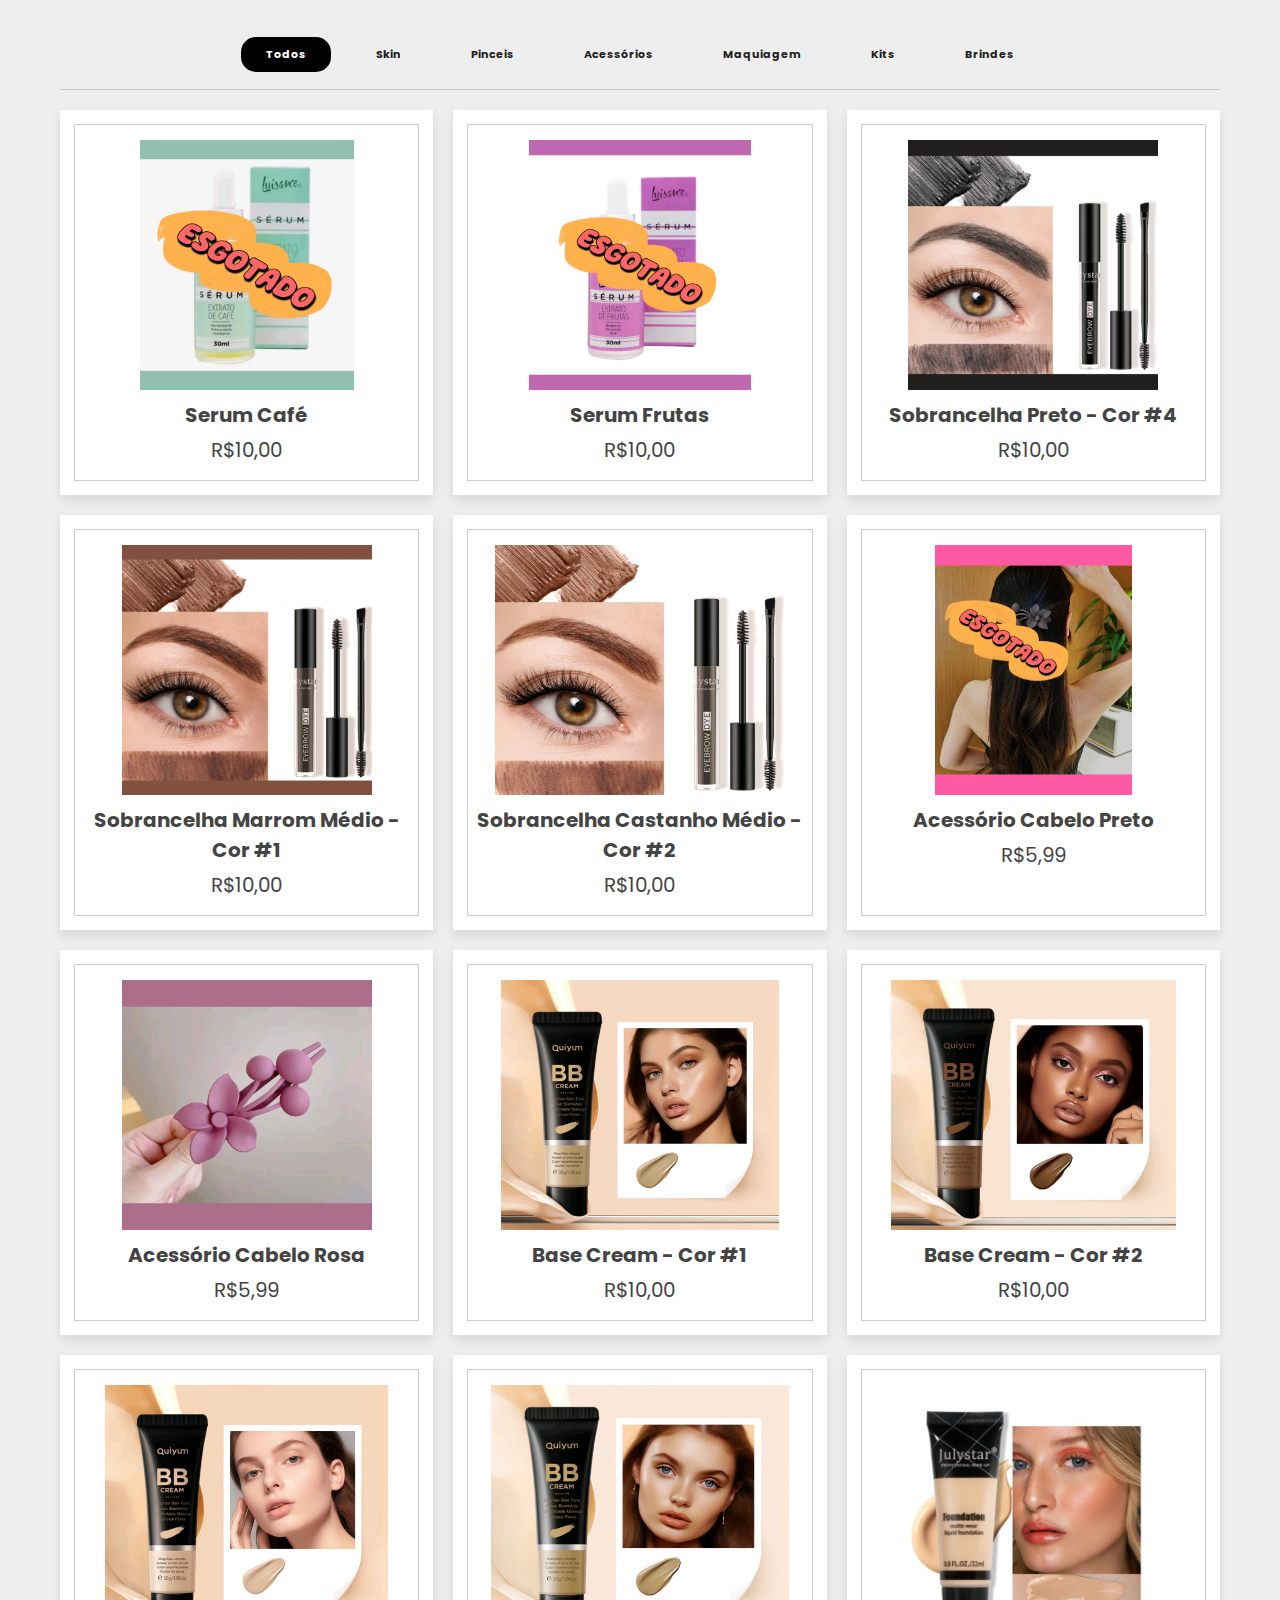
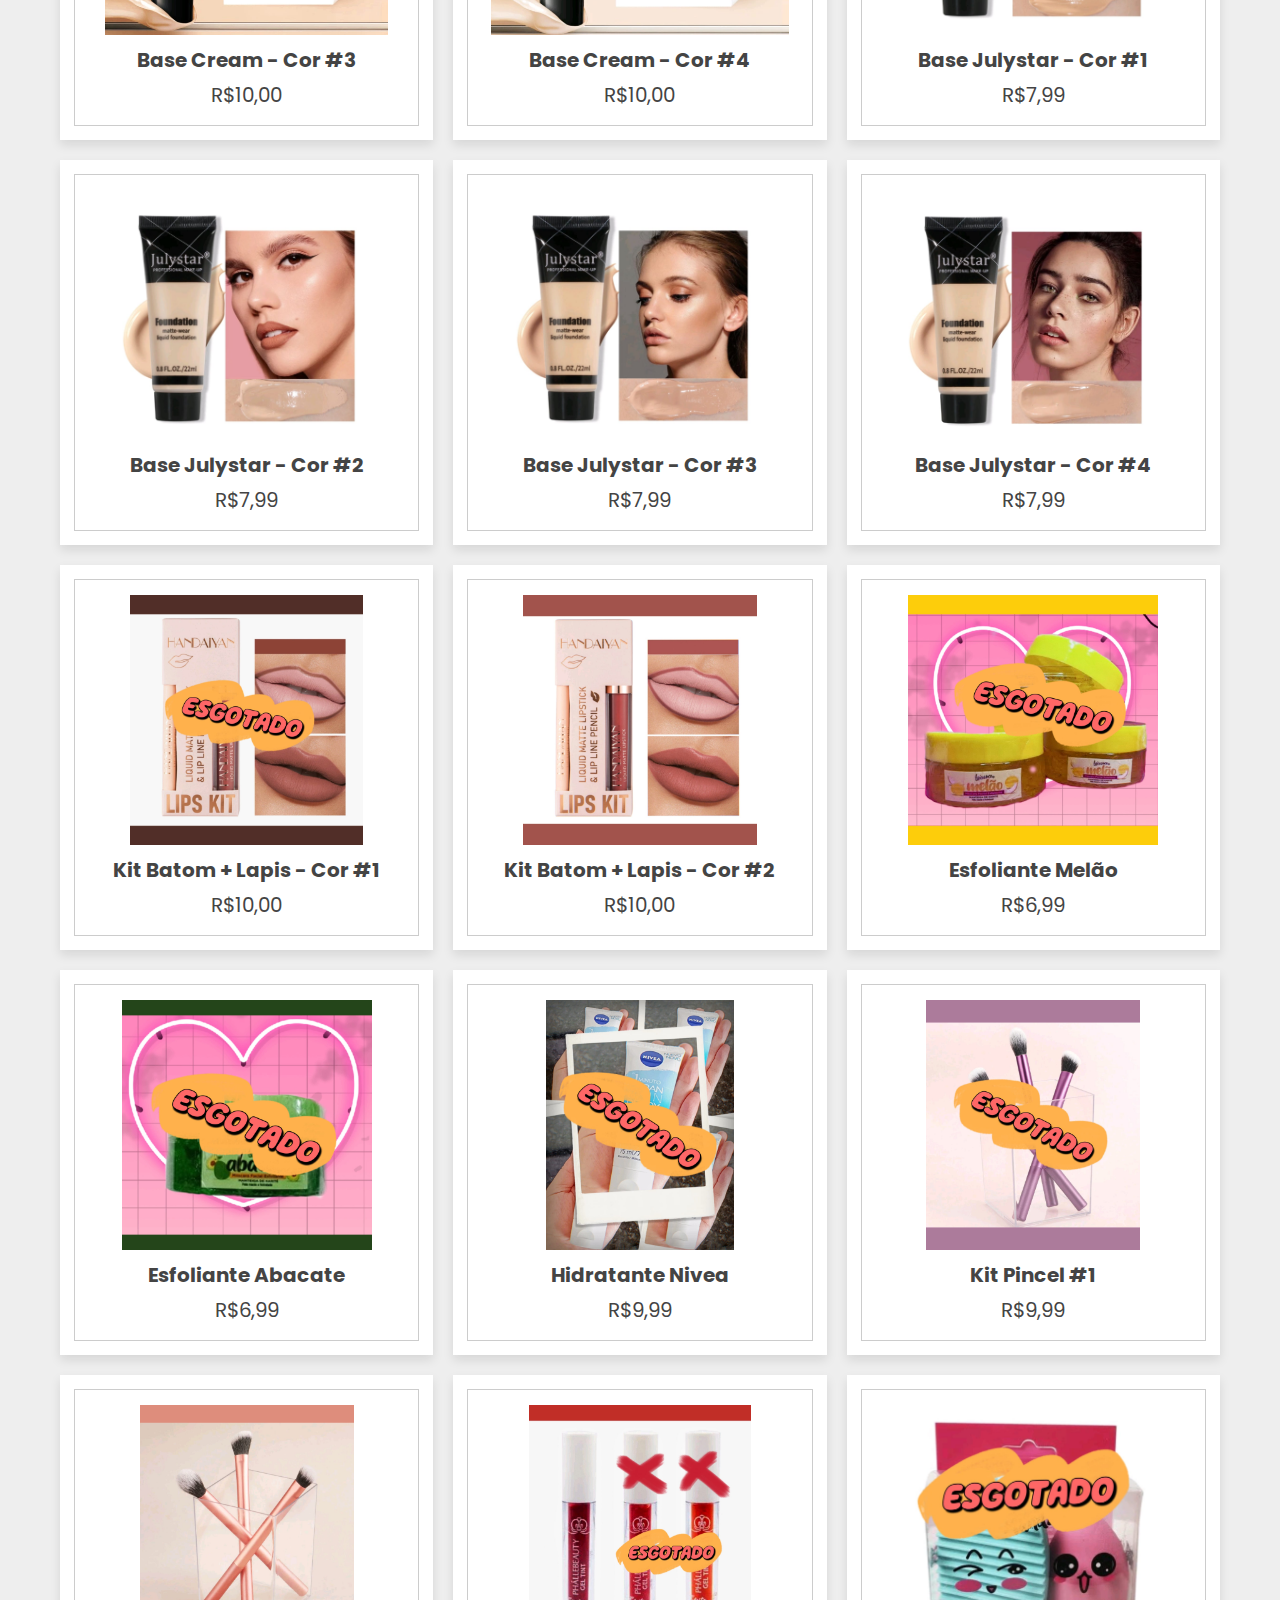
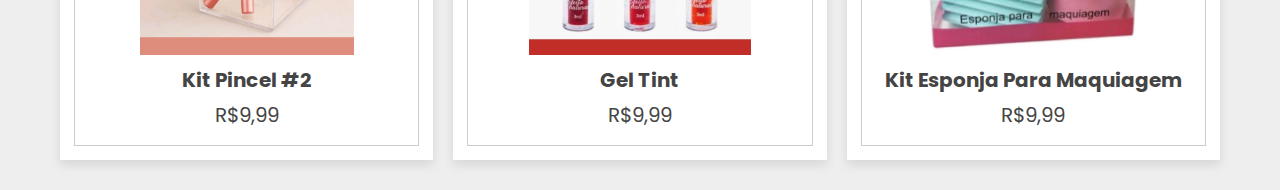
<file: index.html>
<!DOCTYPE html>
<html lang="en">

<head>
  <meta charset="UTF-8">
  <meta name="viewport" content="width=device-width, initial-scale=1.0">
  <link rel="shortcut icon" href="assets/img/logo.png" type="image/x-icon">
  <link rel="stylesheet" href="assets/css/style.css">
  <link rel="stylesheet" href="https://cdnjs.cloudflare.com/ajax/libs/font-awesome/6.5.1/css/all.min.css" />
  <title>Makeup</title>
</head>

<body>

  <!-- filter -->
  <div class="container">
    <!-- <h3 class="title"> Produtos</h3> -->
    <ul class="ul">
      <li class="current">Todos</li>
      <li>Skin</li>
      <li>Pinceis</li>
      <li>Acessórios</li>
      <li>Maquiagem</li>
      <li>Kits</li>
      <li>Brindes</li>
    </ul>

    <!-- <div class="grid">
       
    </div> -->

    <div class="products-container items">
      <!-- serum café -->
      <div class="product  skin" data-filter="skin" data-name="p-1">
        <img src="assets/img/produtos/serum/esgotado_verde.jpeg" alt="">
        <h3>Serum Café</h3>
        <div class="price">R$10,00</div>
      </div>

      <!-- serum frutas -->
      <div class="product  skin" data-filter="skin" data-name="p-2">
        <img src="assets/img/produtos/serum/esgotado_rosa.jpeg" alt="">
        <h3>Serum Frutas</h3>
        <div class="price">R$10,00</div>
      </div>

      <!-- sobrancelha #4 -->
      <div class="product  skin" data-filter="maquiagem" data-name="p-3">
        <img src="assets/img/produtos/sobrancelha/sobrancelha_preto.jpeg" alt="">
        <h3>Sobrancelha Preto - Cor #4</h3>
        <div class="price">R$10,00</div>
      </div>

      <!-- sobrancelha #1 -->
      <div class="product  skin" data-filter="maquiagem" data-name="p-4">
        <img src="assets/img/produtos/sobrancelha/sobrancelha_marrom_medio.jpeg" alt="">
        <h3>Sobrancelha Marrom médio - Cor #1</h3>
        <div class="price">R$10,00</div>
      </div>

      <!-- sobrancelha #2 -->
      <div class="product  skin" data-filter="maquiagem" data-name="p-5">
        <img src="assets/img/produtos/sobrancelha/sobrancelha_castanho_medio.jpeg" alt="">
        <h3>Sobrancelha Castanho médio - Cor #2</h3>
        <div class="price">R$10,00</div>
      </div>

      <!-- acessório cabelo preto-->
      <div class="product  acessorios" data-filter="acessórios" data-name="p-6">
        <img src="assets/img/produtos/acessorios_cabelo/esgotado.jpeg" alt="">
        <h3>Acessório Cabelo Preto</h3>
        <div class="price">R$5,99</div>
      </div>

      <!-- acessório cabelo rosa-->
      <div class="product  acessorios" data-filter="acessórios" data-name="p-7">
        <img src="assets/img/produtos/acessorios_cabelo/acessorio_rosa.jpeg" alt="">
        <h3>Acessório Cabelo Rosa</h3>
        <div class="price">R$5,99</div>
      </div>

      <!-- base 1 -->
      <div class="product  acessorios" data-filter="maquiagem" data-name="p-8">
        <img src="assets/img/produtos/base/base1.jpeg" alt="">
        <h3>Base Cream - Cor #1</h3>
        <div class="price">R$10,00</div>
      </div>

      <!-- base 2 -->
      <div class="product  acessorios" data-filter="maquiagem" data-name="p-9">
        <img src="assets/img/produtos/base/base2.jpeg" alt="">
        <h3>Base Cream - Cor #2</h3>
        <div class="price">R$10,00</div>
      </div>

      <!-- base 3 -->
      <div class="product  acessorios" data-filter="maquiagem" data-name="p-10">
        <img src="assets/img/produtos/base/base3.jpeg" alt="">
        <h3>Base Cream - Cor #3</h3>
        <div class="price">R$10,00</div>
      </div>

      <!-- base 4 -->
      <div class="product  acessorios" data-filter="maquiagem" data-name="p-11">
        <img src="assets/img/produtos/base/base4.jpeg" alt="">
        <h3>Base Cream - Cor #4</h3>
        <div class="price">R$10,00</div>
      </div>

      <!-- base 5 -->
      <div class="product  acessorios" data-filter="maquiagem" data-name="p-12">
        <img src="assets/img/produtos/base/base5.jpeg" alt="">
        <h3>Base Julystar - Cor #1</h3>
        <div class="price">R$7,99</div>
      </div>

      <!-- base 6 -->
      <div class="product  acessorios" data-filter="maquiagem" data-name="p-13">
        <img src="assets/img/produtos/base/base6.jpeg" alt="">
        <h3>Base Julystar - Cor #2</h3>
        <div class="price">R$7,99</div>
      </div>

      <!-- base 7 -->
      <div class="product  acessorios" data-filter="maquiagem" data-name="p-14">
        <img src="assets/img/produtos/base/base7.jpeg" alt="">
        <h3>Base Julystar - Cor #3</h3>
        <div class="price">R$7,99</div>
      </div>

      <!-- base 8 -->
      <div class="product  acessorios" data-filter="maquiagem" data-name="p-15">
        <img src="assets/img/produtos/base/base8.jpeg" alt="">
        <h3>Base Julystar - Cor #4</h3>
        <div class="price">R$7,99</div>
      </div>

      <!-- batom + lapis #1 -->
      <div class="product  batom" data-filter="maquiagem" data-name="p-16">
        <img src="assets/img/produtos/batom_lapis/esgotado_1.jpeg" alt="">
        <h3>Kit Batom + Lapis - Cor #1</h3>
        <div class=" price">R$10,00</div>
      </div>

      <!-- batom + lapis #2 -->
      <div class="product  batom" data-filter="maquiagem" data-name="p-17">
        <img src="assets/img/produtos/batom_lapis/b2.jpeg" alt="">
        <h3>Kit Batom + Lapis - Cor #2</h3>
        <div class=" price">R$10,00</div>
      </div>

      <!-- esfoliante melão -->
      <div class="product  skin" data-filter="skin" data-name="p-18">
        <img src="assets/img/produtos/esfoliante/esgotado_melao.jpeg" alt="">
        <h3>Esfoliante Melão</h3>
        <div class=" price">R$6,99</div>
      </div>
      <!-- esfoliante abacate -->
      <div class="product  skin" data-filter="skin" data-name="p-19">
        <img src="assets/img/produtos/esfoliante/esgotado_abacate.jpeg" alt="">
        <h3>Esfoliante Abacate</h3>
        <div class=" price">R$6,99</div>
      </div>

      <!-- hidratante nivea -->
      <div class="product  skin" data-filter="skin" data-name="p-20">
        <img src="assets/img/produtos/hidratante/esgotado.jpeg" alt="">
        <h3>Hidratante Nivea</h3>
        <div class="price">R$9,99</div>
      </div>

      <!-- pincel #1 -->
      <div class="product pinceis" data-filter="pinceis" data-name="p-21">
        <img src="assets/img/produtos/pincel/esgotado_rosa.jpeg" alt="">
        <h3>Kit Pincel #1</h3>
        <div class="price">R$9,99</div>
      </div>

      <!-- pincel #2 -->
      <div class="product pinceis" data-filter="pinceis" data-name="p-22">
        <img src="assets/img/produtos/pincel/pincel2.jpeg" alt="">
        <h3>Kit Pincel #2</h3>
        <div class="price">R$9,99</div>
      </div>

      <!-- gel tint -->
      <div class="product maquiagem" data-filter="maquiagem" data-name="p-23">
        <img src="assets/img/produtos/gel_tint/esgotado.jpeg" alt="">
        <h3>Gel Tint</h3>
        <div class="price">R$9,99</div>
      </div>

      <!-- kil esponja para maquiagem -->
      <div class="product maquiagem" data-filter="maquiagem" data-name="p-24">
        <img src="assets/img/produtos/kit_esponja/esgotado.jpeg" alt="">
        <h3>Kit esponja para maquiagem</h3>
        <div class="price">R$9,99</div>
      </div>


    </div>


  </div>

  <!-- ### MODAL ### -->
  <div class="products-preview">
    <!-- serum cafe -->
    <div class="preview" data-target="p-1">
      <i class="fas fa-times"></i>

      <img src="assets/img/produtos/serum/esgotado_verde.jpeg" alt="">
      <h3>serum café</h3>
      <p>
        <strong>Serventia:</strong> tratar problemas específicos da pele, como rugas, manchas e hidratação profunda.<br><br>

        <strong>Curiosidade:</strong> Sérum não é óleo facial, ele é um liquido bem leve de base aquosa.
      </p>
      <div class="price">R$10,00</div>
    </div>

    <!-- serum frutas -->
    <div class="preview" data-target="p-2">
      <i class="fas fa-times"></i>

      <img src="assets/img/produtos/serum/esgotado_rosa.jpeg" alt="">
      <h3>serum frutas</h3>
      <p>
        <strong>Serventia:</strong> tratar problemas específicos da pele, como rugas, manchas e hidratação profunda.<br><br>

        <strong>Curiosidade:</strong> Sérum não é óleo facial, ele é um liquido bem leve de base aquosa.
      </p>
      <div class="price">R$10,00</div>
    </div>

    <!-- sobrancelha preto / #4 -->
    <div class="preview" data-target="p-3">
      <i class="fas fa-times"></i>
      <img src="assets/img/produtos/sobrancelha/sobrancelha_preto.jpeg" alt="">
      <h3>Sobrancelha Preto - Cor #4</h3>
      <p>
        <strong>Serventia:</strong> Maquiar Sobrancelha com ajuda de um pincel para melhor definição.<br><br>
        <strong>Curiosidade:</strong> O pincel possui uma boa firmeza nas cerdas, produto com ótima pigmentação.
      </p>
      <div class="price">R$10,00</div>
    </div>

    <!-- sobrancelha preto / #1 -->
    <div class="preview" data-target="p-4">
      <i class="fas fa-times"></i>
      <img src="assets/img/produtos/sobrancelha/sobrancelha_marrom_medio.jpeg" alt="">
      <h3>Sobrancelha Marrom médio - Cor #1</h3>
      <p>
        <strong>Serventia:</strong> Maquiar Sobrancelha com ajuda de um pincel para melhor definição.<br><br>
        <strong>Curiosidade:</strong> O pincel possui uma boa firmeza nas cerdas, produto com ótima pigmentação.
      </p>
      <div class="price">R$10,00</div>
    </div>

    <!-- sobrancelha preto / #2 -->
    <div class="preview" data-target="p-5">
      <i class="fas fa-times"></i>
      <img src="assets/img/produtos/sobrancelha/sobrancelha_castanho_medio.jpeg" alt="">
      <h3>Sobrancelha Castanho medio - Cor #2</h3>
      <p>
        <strong>Serventia:</strong> Maquiar Sobrancelha com ajuda de um pincel para melhor definição.<br><br>
        <strong>Curiosidade:</strong> O pincel possui uma boa firmeza nas cerdas, produto com ótima pigmentação.
      </p>
      <div class="price">R$10,00</div>
    </div>

    <!-- acessórios cabelo -->
    <div class="preview" data-target="p-6">
      <i class="fas fa-times"></i>

      <img src="assets/img/produtos/acessorios_cabelo/esgotado.jpeg" alt="">
      <h3>Acessório Cabelo Preto</h3>
      <p>
        <strong>Serventia:</strong> Complementar seu penteado 💇‍♀️<br><br>
        <strong>Curiosidade:</strong> Feito de acetato, leve e de fácil uso.
      </p>
      <div class="price">R$5,99</div>
    </div>

    <!-- acessórios cabelo rosa-->
    <div class="preview" data-target="p-7">
      <i class="fas fa-times"></i>

      <img src="assets/img/produtos/acessorios_cabelo/acessorio_rosa.jpeg" alt="">
      <h3>Acessório Cabelo Rosa</h3>
      <p>
        <strong>Serventia:</strong> Complementar seu penteado 💇‍♀️<br><br>
        <strong>Curiosidade:</strong> Feito de acetato, leve e de fácil uso.
      </p>
      <div class="price">R$5,99</div>
    </div>

    <!-- base 1 -->
    <div class="preview" data-target="p-8">
      <i class="fas fa-times"></i>

      <img src="assets/img/produtos/base/base1.jpeg" alt="">
      <h3>Base Cream - Cor #1</h3>
      <p>
        <strong>Serventia:</strong> Cobrir imperfeições e dar acabamento a maquiagem.<br><br>
        <strong>Curiosidade:</strong> Bom tempo de cobertura com cobertura natural, o produto possui fácil aplicação sem a necessidade de adição de muito produto.
      </p>
      <div class="price">R$10,00</div>
    </div>

    <!-- base 2 -->
    <div class="preview" data-target="p-9">
      <i class="fas fa-times"></i>

      <img src="assets/img/produtos/base/base2.jpeg" alt="">
      <h3>Base Cream - Cor #2</h3>
      <p>
        <strong>Serventia:</strong> Cobrir imperfeições e dar acabamento a maquiagem.<br><br>
        <strong>Curiosidade:</strong> Bom tempo de cobertura com cobertura natural, o produto possui fácil aplicação sem a necessidade de adição de muito produto.
      </p>
      <div class="price">R$10,00</div>
    </div>

    <!-- base 3 -->
    <div class="preview" data-target="p-10">
      <i class="fas fa-times"></i>

      <img src="assets/img/produtos/base/base3.jpeg" alt="">
      <h3>Base Cream - Cor #3</h3>
      <p>
        <strong>Serventia:</strong> Cobrir imperfeições e dar acabamento a maquiagem.<br><br>
        <strong>Curiosidade:</strong> Bom tempo de cobertura com cobertura natural, o produto possui fácil aplicação sem a necessidade de adição de muito produto.
      </p>
      <div class="price">R$10,00</div>
    </div>

    <!-- base 4 -->
    <div class="preview" data-target="p-11">
      <i class="fas fa-times"></i>

      <img src="assets/img/produtos/base/base4.jpeg" alt="">
      <h3>Base Cream - Cor #4</h3>
      <p>
        <strong>Serventia:</strong> Cobrir imperfeições e dar acabamento a maquiagem.<br><br>
        <strong>Curiosidade:</strong> Bom tempo de cobertura com cobertura natural, o produto possui fácil aplicação sem a necessidade de adição de muito produto.
      </p>
      <div class="price">R$10,00</div>
    </div>

    <!-- base 5 -->
    <div class="preview" data-target="p-12">
      <i class="fas fa-times"></i>

      <img src="assets/img/produtos/base/base5.jpeg" alt="">
      <h3>Base Julystar - Cor #1</h3>
      <p>
        <strong>Serventia:</strong> Base pequeno porte para levar na bolsa, possui acabamento natural.<br><br>
        <strong>Curiosidade:</strong> O produto possui fácil aplicação, composição perfeita para misturar com outra base.
      </p>
      <div class="price">R$7,99</div>
    </div>

    <!-- base 6 -->
    <div class="preview" data-target="p-13">
      <i class="fas fa-times"></i>

      <img src="assets/img/produtos/base/base6.jpeg" alt="">
      <h3>Base Julystar - Cor #2</h3>
      <p>
        <strong>Serventia:</strong> Base pequeno porte para levar na bolsa, possui acabamento natural.<br><br>
        <strong>Curiosidade:</strong> O produto possui fácil aplicação, composição perfeita para misturar com outra base.
      </p>
      <div class="price">R$7,99</div>
    </div>

    <!-- base 7 -->
    <div class="preview" data-target="p-14">
      <i class="fas fa-times"></i>

      <img src="assets/img/produtos/base/base7.jpeg" alt="">
      <h3>Base Julystar - Cor #3</h3>
      <p>
        <strong>Serventia:</strong> Base pequeno porte para levar na bolsa, possui acabamento natural.<br><br>
        <strong>Curiosidade:</strong> O produto possui fácil aplicação, composição perfeita para misturar com outra base.
      </p>
      <div class="price">R$7,99</div>
    </div>

    <!-- base 8 -->
    <div class="preview" data-target="p-15">
      <i class="fas fa-times"></i>

      <img src="assets/img/produtos/base/base8.jpeg" alt="">
      <h3>Base Julystar - Cor #4</h3>
      <p>
        <strong>Serventia:</strong> Base pequeno porte para levar na bolsa, possui acabamento natural.<br><br>
        <strong>Curiosidade:</strong> O produto possui fácil aplicação, composição perfeita para misturar com outra base.
      </p>
      <div class="price">R$7,99</div>
    </div>

    <!-- kit batom e lapis 1-->
    <div class="preview" data-target="p-16">
      <i class="fas fa-times"></i>

      <img src="assets/img/produtos/batom_lapis/esgotado_1.jpeg" alt="">
      <h3>Kit Batom + Lapis - Cor #1</h3>
      <p>
        <strong>Serventia:</strong> O batom além de ser matte vem junto a um lápis de boca para ajudar a um melhor desenho do batom no lábio. 💋<br><br>

        <strong>Curiosidade:</strong> Usar um lapis para contornar a boca deixa seu lábio com aparência mais carnuda.
      </p>
      <div class="price">R$10,00</div>
    </div>

    <!-- kit batom e lapis 2-->
    <div class="preview" data-target="p-17">
      <i class="fas fa-times"></i>

      <img src="assets/img/produtos/batom_lapis/b2.jpeg" alt="">
      <h3>Kit Batom + Lapis - Cor #2</h3>
      <p>
        <strong>Serventia:</strong> O batom além de ser matte vem junto a um lápis de boca para ajudar a um melhor desenho do batom no lábio. 💋<br><br>

        <strong>Curiosidade:</strong> Usar um lapis para contornar a boca deixa seu lábio com aparência mais carnuda.
      </p>
      <div class="price">R$10,00</div>
    </div>

    <!-- esfoliante melão -->
    <div class="preview" data-target="p-18">
      <i class="fas fa-times"></i>

      <img src="assets/img/produtos/esfoliante/esfoliante_melao.jpeg" alt="">
      <h3>Esfoliante Melão</h3>
      <p>
        <strong>Serventia:</strong> ajudar você a ter uma pele mais jovem.<br><br>

        <strong>Curiosidade:</strong> A esfoliação remove células mortas e estimula a renovação celular, ações que melhoram a textura. O cuidado ainda colabora para reduzir o excesso de sebo acumulado nos poros, prevenindo a acne.
      </p>
      <div class="price">R$6,99</div>
    </div>

    <!-- esfoliante abacate -->
    <div class="preview" data-target="p-19">
      <i class="fas fa-times"></i>

      <img src="assets/img/produtos/esfoliante/esfoliante_abacate.jpeg" alt="">
      <h3>Esfoliante Abacate</h3>
      <p>
        <strong>Serventia:</strong> ajudar você a ter uma pele mais jovem.<br><br>

        <strong>Curiosidade:</strong> A esfoliação remove células mortas e estimula a renovação celular, ações que melhoram a textura. O cuidado ainda colabora para reduzir o excesso de sebo acumulado nos poros, prevenindo a acne.
      </p>
      <div class="price">R$6,99</div>
    </div>

    <!-- hidratante Nivea -->
    <div class="preview" data-target="p-20">
      <i class="fas fa-times"></i>

      <img src="assets/img/produtos/hidratante/esgotado.jpeg" alt="">
      <h3>Hidratante Nivea</h3>
      <p>
        <strong>Serventia:</strong> no tratamento contra espinhas, manchas causadas pela acne.<br><br>
        <strong>Curiosidade:</strong> prática leva a melhorar o aspecto da pele e diminui a aparência dos poros dilatados.
      </p>
      <div class="price">R$9,99</div>

    </div>

    <!-- pincel #1-->
    <div class="preview" data-target="p-21">
      <i class="fas fa-times"></i>
      <img src="assets/img/produtos/pincel/esgotado_rosa.jpeg" alt="">
      <h3>Kit Pincel #1</h3>
      <p>
        <strong>Serventia:</strong> Esfumar e depositar sua sombra nos olhos<br><br>
        <strong>Curiosidade:</strong> Cerdas macias e volumosa, sem efeito borracha, toque leve e aveludada.
      </p>
      <div class="price">R$9,99</div>
    </div>

    <!-- pincel #2-->
    <div class="preview" data-target="p-22">
      <i class="fas fa-times"></i>
      <img src="assets/img/produtos/pincel/pincel2.jpeg" alt="">
      <h3>Kit Pincel #2</h3>
      <p>
        <strong>Serventia:</strong> Esfumar e depositar sua sombra nos olhos<br><br>
        <strong>Curiosidade:</strong> Cerdas macias e volumosa, sem efeito borracha, toque leve e aveludada.
      </p>
      <div class="price">R$9,99</div>
    </div>

    <!-- gel tint -->
    <div class="preview" data-target="p-23">
      <i class="fas fa-times"></i>
      <img src="assets/img/produtos/gel_tint/esgotado.jpeg" alt="">
      <h3>Gel tint</h3>
      <p>
        <strong>Serventia:</strong> Textura leve, efeito natural com hidratação labial<br><br>
        <strong>Curiosidade:</strong> Gostinho agradável com odor frutado.
      </p>
      <div class="price">R$9,99</div>
    </div>

    <!-- gel tint -->
    <div class="preview" data-target="p-24">
      <i class="fas fa-times"></i>
      <img src="assets/img/produtos/kit_esponja/esgotado.jpeg" alt="">
      <h3>Kit Esponja</h3>
      <p>
        <strong>Serventia:</strong> Auxiliar na aplicação da base e outros, Bom acabamento e depósito de base.<br><br>
        <strong>Curiosidade:</strong> O produto vem com uma esponja para ajudar na limpeza.
      </p>
      <div class="price">R$9,99</div>
    </div>

  </div>

  <script src="assets/js/script.js"></script>

</body>

</html>
</file>
<file: assets/css/style.css>
@import url('https://fonts.googleapis.com/css2?family=Poppins:wght@400;500;600&display=swap');

* {
  padding: 0;
  margin: 0;
  box-sizing: border-box;
  font-family: 'Poppins', sans-serif;
  outline: none;
  border: none;
  text-decoration: none;
  transition: all 0.2s linear;
  text-transform: capitalize;
}

html {
  font-size: 62.5%;
  overflow-x: hidden;
}

body {
  background-color: #eee;
}

ul {
  list-style: none;
}

.ul {
  display: flex;
  justify-content: center;
  flex-wrap: wrap;
  border-bottom: 1px solid #ccc;
  padding-bottom: 10px;
  margin-bottom: 20px;
}
.ul li {
  padding: 9px 25px;
  background: transparent;
  cursor: pointer;
  margin: 7px 10px;
  font-size: 1.1em;
  color: #212121;
  font-weight: bolder;
  border-radius: 15px;
  transition: all 0.3s ease;
}

.ul li:hover {
  background: #fff;
}

.container .ul li.current {
  background: #000;
  color: #fff;
}

.ul li.current:hover {
  background: #000;
  color: #fff;
}

.container {
  max-width: 1200px;
  margin: 0 auto;
  padding: 3rem 2rem;
}

.container .title {
  font-size: 3.5rem;
  color: #444;
  margin-bottom: 3rem;
  text-transform: uppercase;
  text-align: center;
}

.container .products-container {
  display: grid;
  grid-template-columns: repeat(auto-fit, minmax(30rem, 1fr));
  gap: 2rem;
}

.container .products-container .product {
  text-align: center;
  padding: 3rem 2rem;
  background: #fff;
  box-shadow: 0 0.5rem 1rem rgba(0, 0, 0, 0.1);
  outline: 0.1rem solid #ccc;
  outline-offset: -1.5rem;
  cursor: pointer;
}

.container .products-container .product:hover {
  outline: 0.1rem solid #222;
  outline-offset: 0;
}

.container .products-container .product img {
  height: 25rem;
}

.container .products-container .product:hover img {
  transform: scale(0.9);
}

.container .products-container .product h3 {
  padding: 0.5rem 0;
  font-size: 2rem;
  color: #444;
}

.container .products-container .product:hover h3 {
  color: #27ae60;
}

.container .products-container .product .price {
  font-size: 2rem;
  color: #444;
}

.products-preview {
  position: fixed;
  top: 0;
  left: 0;
  min-height: 100vh;
  width: 100%;
  background-color: rgba(0, 0, 0, 0.8);
  display: none;
  align-items: center;
  justify-content: center;
}

.products-preview .preview {
  display: none;
  padding: 2rem;
  text-align: center;
  background-color: #fff;
  position: relative;
  margin: 2rem;
  width: 40rem;
}

.products-preview .preview.active {
  display: inline-block;
}

.products-preview .preview img {
  height: 30rem;
}

.products-preview .preview .fa-times {
  position: absolute;
  top: 1rem;
  right: 1.5rem;
  cursor: pointer;
  color: #444;
  font-size: 4rem;
}

.products-preview .preview .fa-times:hover {
  transform: rotate(90deg);
}

.products-preview .preview h3 {
  color: #444;
  padding: 0.5rem 0;
  font-size: 2.5rem;
}

.products-preview .preview .stars {
  padding: 1rem 0;
  font-size: 1.7rem;
}

.products-preview .preview .stars i {
  color: #27ae60;
}

.products-preview .preview .stars span {
  color: #999;
}

.products-preview .preview p {
  line-height: 1.5;
  padding: 1rem 0;
  font-size: 1.6rem;
  color: #777;
}

.products-preview .preview .price {
  padding: 1rem 0;
  font-size: 2.5rem;
  color: #27ae60;
}

.products-preview .preview .buttons {
  display: flex;
  gap: 1.5rem;
  flex-wrap: wrap;
  margin-top: 1rem;
}

.products-preview .preview .buttons a {
  flex: 1 1 16rem;
  padding: 1rem;
  font-size: 1.4rem;
  color: #444;
  border: 1px solid #444;
}

.products-preview .preview .buttons a.cart {
  background-color: #444;
  color: #fff;
}

.products-preview .preview .buttons a.cart:hover {
  background-color: #111;
}

.products-preview .preview .buttons a.buy:hover {
  background-color: #444;
  color: #fff;
}

@media (max-width: 991px) {
  html {
    font-size: 55%;
  }
}

@media (max-width: 768px) {
  .products-preview .preview img {
    height: 25rem;
  }
}

@media (max-width: 450px) {
  html {
    font-size: 50%;
  }
}
</file>
